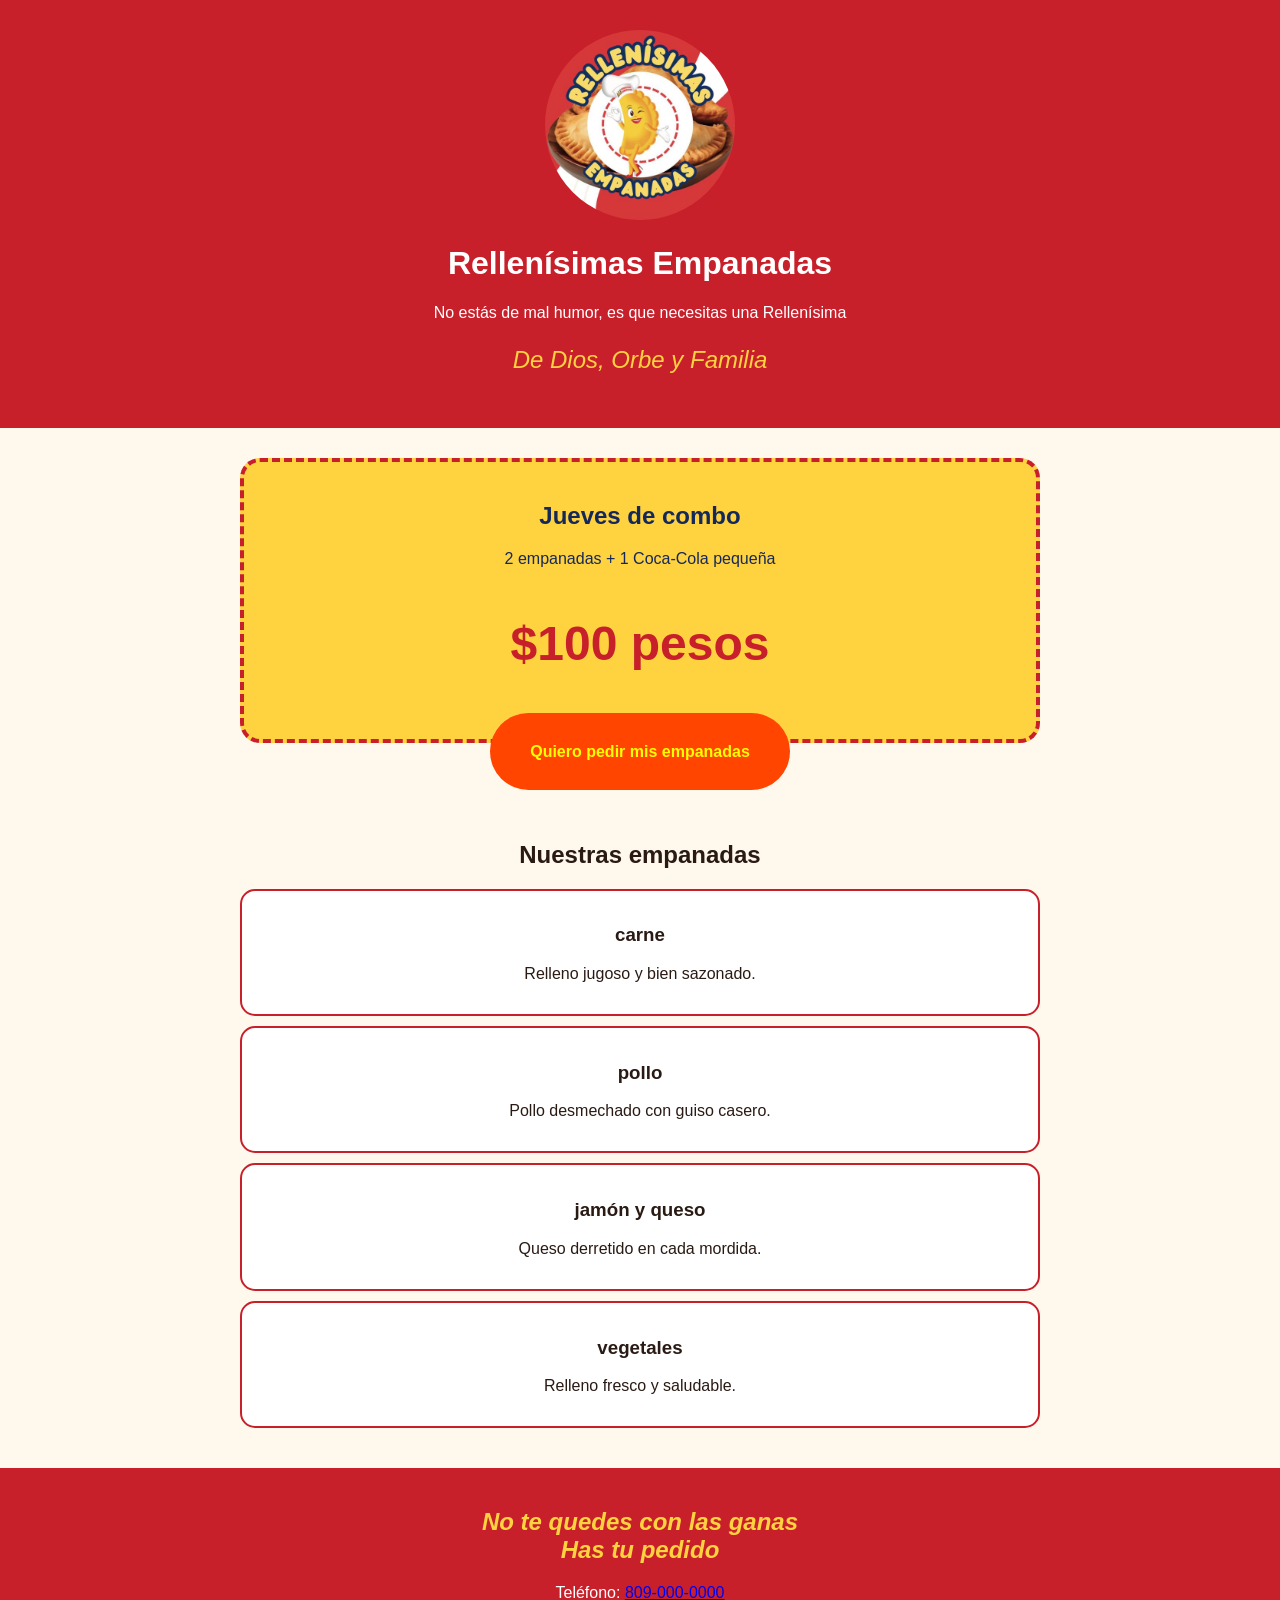
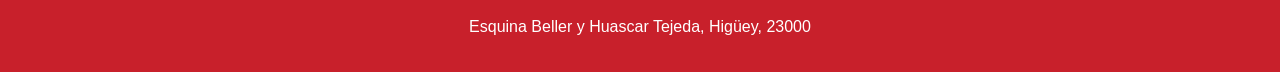
<file: index.html>
<!DOCTYPE html>
<html lang="es">
<head>
  <meta charset="UTF-8">
  <meta name="viewport" content="width=device-width, initial-scale=1.0">
  <title>Rellenísimas Empanadas</title>
  <link rel="stylesheet" href="style.css">
</head>
<body>

  <header>
    <img src="logo.jpg" alt="Logo de Rellenísimas Empanadas" class="logo">
    <h1>Rellenísimas Empanadas</h1>
    <p>No estás de mal humor, es que necesitas una Rellenísima</p>
    <p class="lema">De Dios, Orbe y Familia</p>
  </header>

  <main>
    <section id="combo">
      <div class="combo">
        <h2>Jueves de combo</h2>
        <p>2 empanadas + 1 Coca-Cola pequeña</p>
        <p class="precio">$100 pesos</p>
      </div>
      <a class="pedir" href="carta.html">Quiero pedir mis empanadas</a>
    </section>

    <section id="menu">
      <h2>Nuestras empanadas</h2>

      <div class="empanada">
        <h3>carne</h3>
        <p>Relleno jugoso y bien sazonado.</p>
      </div>

      <div class="empanada">
        <h3>pollo</h3>
        <p>Pollo desmechado con guiso casero.</p>
      </div>

      <div class="empanada">
        <h3>jamón y queso</h3>
        <p>Queso derretido en cada mordida.</p>
      </div>

      <div class="empanada">
        <h3>vegetales</h3>
        <p>Relleno fresco y saludable.</p>
      </div>
    </section>
  </main>

  <footer>
    <h2 class="lema"> No te quedes con las ganas<br>
    Has tu pedido</h2>
    <p>Teléfono: <a href="tel:+18090000000">809-000-0000</a></p>
    <p>Esquina Beller y Huascar Tejeda, Higüey, 23000</p>
  </footer>
</body>
</html>
</file>
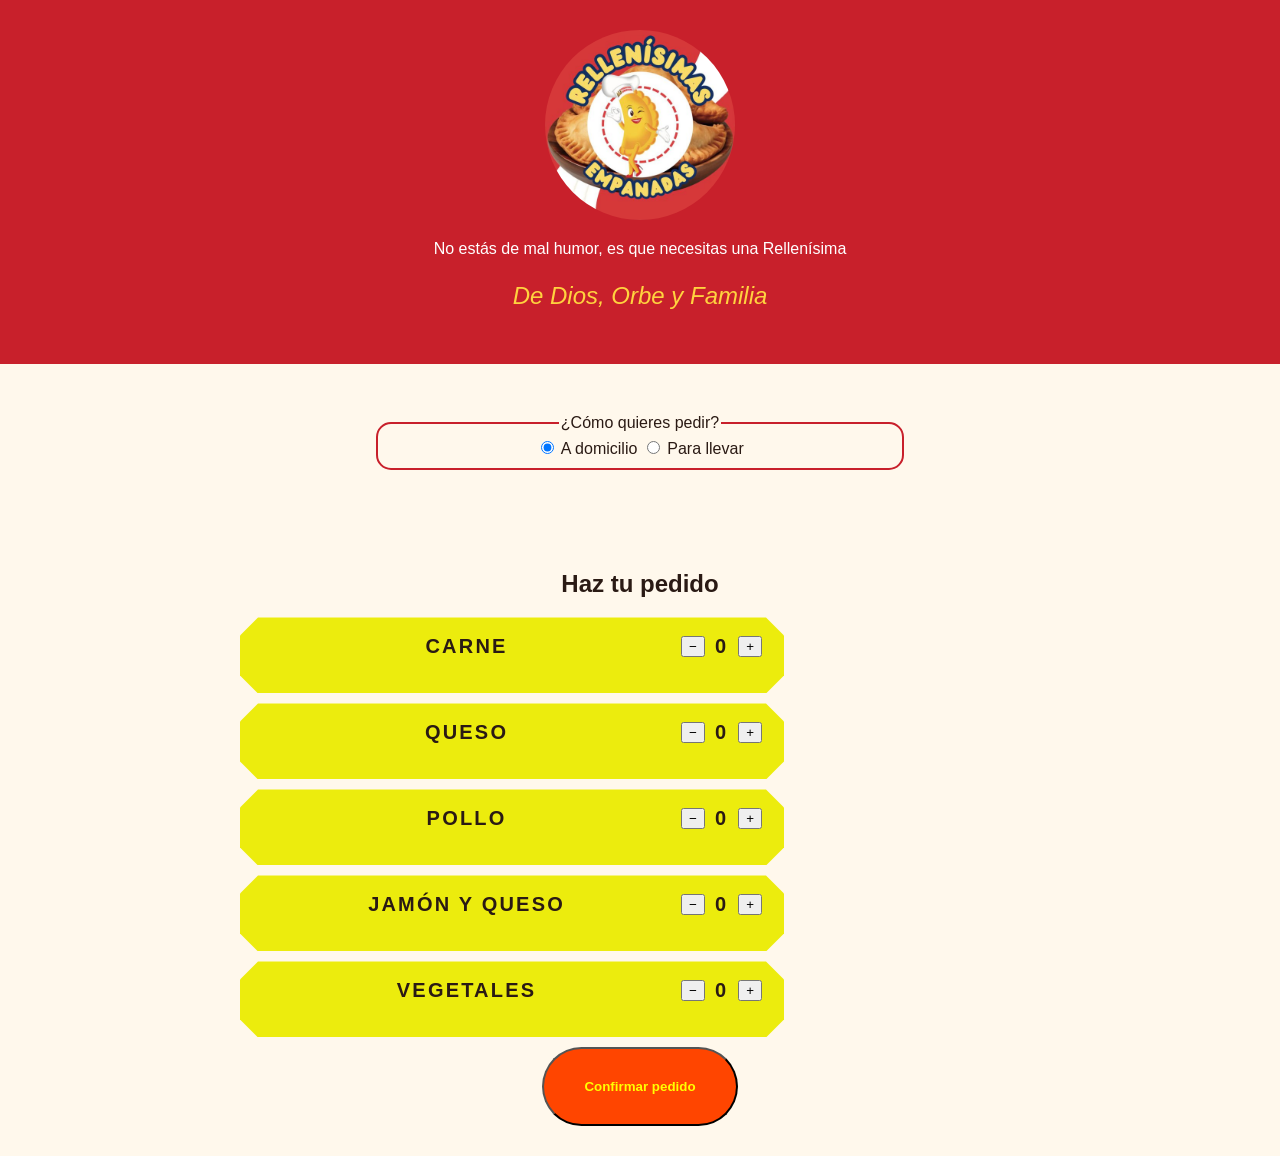
<file: carta.html>
<!DOCTYPE html>
<html lang="es">
<head>
  <meta charset="UTF-8">
  <meta name="viewport" content="width=device-width, initial-scale=1.0">
  <title>Carta - Rellenísimas Empanadas</title>
  <link rel="stylesheet" href="style.css">
</head>
<body>

  <header>
    <img src="logo.jpg" alt="Logo de Rellenísimas Empanadas" class="logo">
    <p>No estás de mal humor, es que necesitas una Rellenísima</p>
    <p class="lema">De Dios, Orbe y Familia</p>
  </header>

  <main>
    <section>
      <fieldset>
        <legend>¿Cómo quieres pedir?</legend>
        <label>
          <input type="radio" name="pedido" value="domicilio" checked> A domicilio
        </label>
        <label>
          <input type="radio" name="pedido" value="llevar"> Para llevar
        </label>
      </fieldset>
    </section>

    <section>
      <h2>Haz tu pedido</h2>
      <div id="lista"></div>
      <button type="button" class="boton" id="confirmar">Confirmar pedido</button>
    </section>
  </main>

  <script>
    const articulos = ["Carne", "queso", "Pollo", "Jamón y queso", "Vegetales"];
    const lista = document.getElementById("lista");
    const cantidades = {};

    articulos.forEach((nombre) => {
      cantidades[nombre] = 0;

      const el = document.createElement("div");
      el.className = "item";
      el.innerHTML = `
        <div class="inner">
          <span class="name"></span>
          <button type="button" class="btn-cantidad" aria-label="Restar">&minus;</button>
          <span class="count" aria-live="polite">0</span>
          <button type="button" class="btn-cantidad" aria-label="Sumar">+</button>
        </div>`;

      el.querySelector(".name").textContent = nombre;
      const contador = el.querySelector(".count");
      const [restar, sumar] = el.querySelectorAll("button");

      sumar.addEventListener("click", () => {
        cantidades[nombre]++;
        contador.textContent = cantidades[nombre];
      });

      restar.addEventListener("click", () => {
        if (cantidades[nombre] > 0) {
          cantidades[nombre]--;
          contador.textContent = cantidades[nombre];
        }
      });

      lista.appendChild(el);
    });

    document.getElementById("confirmar").addEventListener("click", () => {
      const tipo = document.querySelector('input[name="pedido"]:checked').value;
      const resumen = Object.entries(cantidades)
        .filter(([, n]) => n > 0)
        .map(([nombre, n]) => `${n} x ${nombre}`);

      if (resumen.length === 0) {
        alert("Agrega al menos una empanada a tu pedido.");
        return;
      }
      alert(`Pedido (${tipo}):\n${resumen.join("\n")}`);
    });
  </script>

</body>
</html>
</file>
<file: style.css>
.logo {
      width: 190px;                  /* ancho de la imagen */
      height: 190px;                 /* alto de la imagen */
      border-radius: 100%;  
      object-fit: cover;            /* hace que la imagen sea redonda */
      }

body {
      margin: 0px;                       /* quita el espacio del borde */
      font-family: Arial, sans-serif;  /* letra que ya viene en todas las computadoras */
      background-color: #fff8ec;       /* color de fondo */
      color: #2a1a14;                  /* color del texto */
      text-align: center;              /* centra todo */
    }

 
    /* Cada sección tiene un espacio adentro */
    section {
      padding: 30px 20px;
      max-width: 800px;
      margin: 0 auto;                  /* centra la sección */
    }
 
    /* Encabezado rojo */
    header {
      background-color: #c8202b;
      color: white;
      padding: 30px 20px;
    }
 .pedir {
      
      padding: 30px 40px;
      background-color: orangered;
      color: yellow;
      text-decoration: none;
      border-radius: 50px;
      font-weight: bold;
    }
 
    /* Lema en amarillo */
    .lema {
      color: #ffd23f;
      font-style: italic;
      font-size: 24px;
    }
 
    /* Caja amarilla del combo */
    .combo {
      background-color: #ffd23f;
      color: #14285a;
      border: 4px dashed #c8202b;      /* borde de rayitas */
      border-radius: 20px;             /* esquinas redondas */
      padding: 20px;
    }
 

    .precio {
      font-size: 48px;
      font-weight: bold;
      color: #c8202b;
    }
 
    /* Cada empanada del menú */
    .empanada {
      background-color: white;
      border: 2px solid #c8202b;
      border-radius: 15px;
      padding: 15px;
      margin: 10px 0;                  /* espacio arriba y abajo */
    }
 
    /* Pie de página azul */
    footer {
      background-color: #c8202b;
      color: white;
      padding: 20px;
    }



/* Rectángulo con esquinas recortadas: .item es el borde, .inner es el relleno */
.item{
  margin-left: auto;
  margin-right: auto;
  background:rgba(236, 236, 8, 0.973);
  --cut: 18px;
  padding:18px 22px;
  clip-path:polygon(var(--cut) 0,calc(100% - var(--cut)) 0,100% var(--cut),100% calc(100% - var(--cut)),calc(100% - var(--cut)) 100%,var(--cut) 100%,0 calc(100% - var(--cut)),0 var(--cut));
  margin:10px 0;
  width: 500px; 
  height: 40px;
  font-weight:800;
  letter-spacing:.11em;
  text-transform:uppercase;
  font-size: 20px;
}
  
footer h2 {
  color: #ffd23f;
}
.inner {
  display: flex;
  align-items: center;
  gap: 10px;
}

.name {
  flex: 1;
}

fieldset {
  border: 2px solid #c8202b;
  border-radius: 15px;
  margin: 20px auto;
  max-width: 500px;
}
.boton {
  padding: 30px 40px;
  background-color: orangered;
  color: yellow;
  text-decoration: none;
  border-radius: 50px;
  font-weight: bold;
}
</file>
